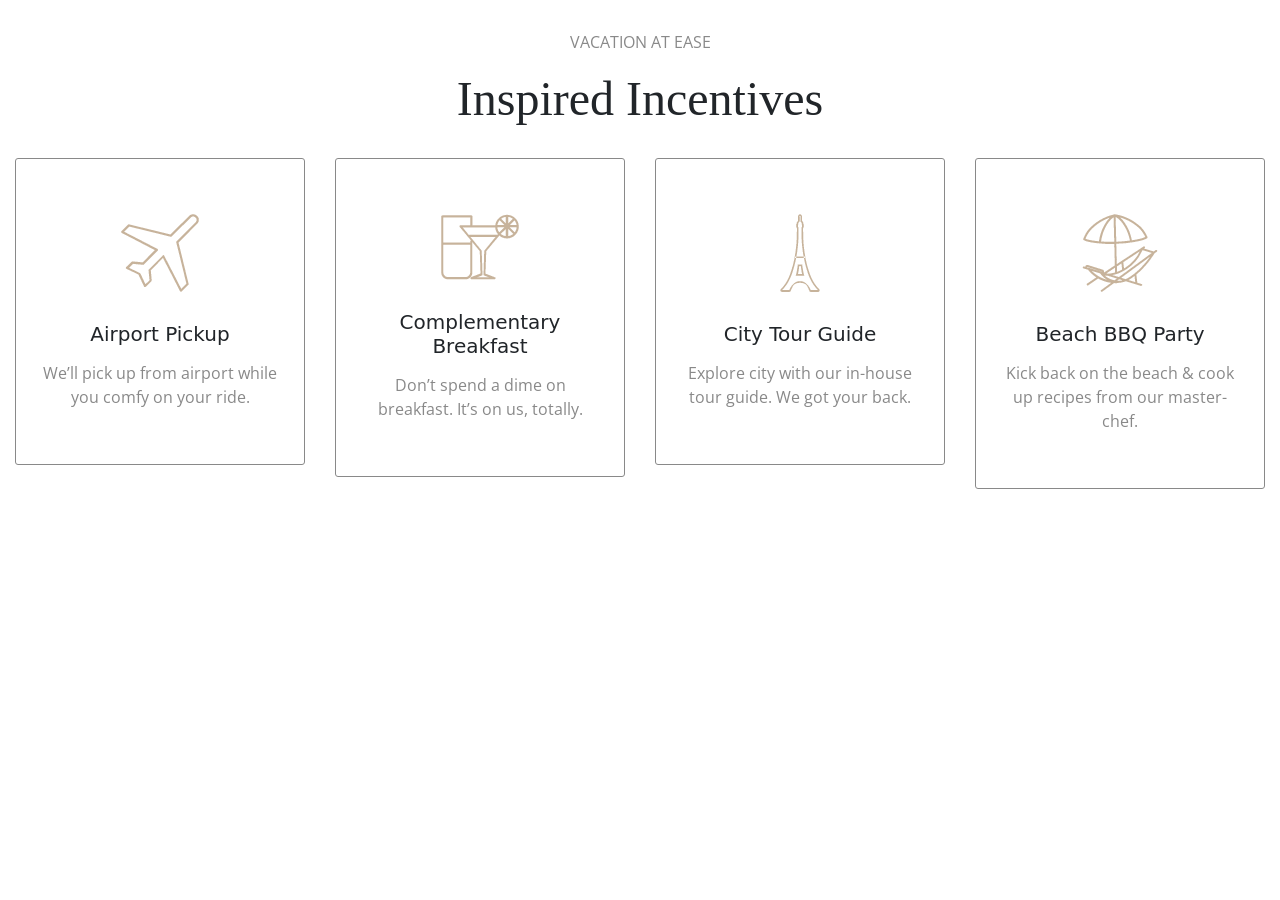
<file: Lux Hotel 1/incentives/index.html>
<!DOCTYPE html>
<html lang="en">
<head>
    <meta charset="UTF-8">
    <meta name="viewport" content="width=device-width, initial-scale=1.0">
    <title>Document</title>
    <!-- fontawesome -->
	<link rel="stylesheet" href="https://cdnjs.cloudflare.com/ajax/libs/font-awesome/4.7.0/css/font-awesome.min.css"
		crossorigin="anonymous" referrerpolicy="no-referrer" />
	<!-- bootstrap  -->
	<link href="https://cdn.jsdelivr.net/npm/bootstrap@5.2.3/dist/css/bootstrap.min.css" rel="stylesheet"
		crossorigin="anonymous">
	<!-- embed font -->
	<link rel="preconnect" href="https://fonts.googleapis.com">
	<link rel="preconnect" href="https://fonts.gstatic.com" crossorigin>
	<link
		href="https://fonts.googleapis.com/css2?family=Old+Standard+TT:ital,wght@0,400;0,700;1,400&family=Open+Sans:ital,wght@0,300..800;1,300..800&display=swap"
		rel="stylesheet">
	<!-- style -->
	<link rel="stylesheet" type="text/css" href="style.css">
</head>
<body>
    <main>
        <section class="incentives">
			<div class="container">
				<p class="info">VACATION AT EASE</p>
				<h1>Inspired Incentives</h1>
				<div class="row" id="incentives">
				</div>
			</div>
		</section>
    </main>
    <script>
        //incentives
let incentivesEl = document.querySelector('#incentives');
let inc = '';
let incentivesArr = [
    {
        title: "Airport Pickup",
        imgUrl: "./Images/plane.png",
        bgUrl: "./Images/plane\ 2.jpg",
        content: "We’ll pick up from airport while you comfy on your ride."
    },
    {
        title: "Complementary Breakfast",
        imgUrl: "./Images/breakfast.png",
        bgUrl: "./Images/breakfast\ 2.jpg",
        content: "Don’t spend a dime on breakfast. It’s on us, totally."
    },
    {
        title: "City Tour Guide",
        imgUrl: "./Images/tour-guide.png",
        bgUrl: "./Images/tour-guide\ 2.jpg",
        content: "Explore city with our in-house tour guide. We got your back."
    },
    {
        title: "Beach BBQ Party",
        imgUrl: "./Images/bbq.png",
        bgUrl: "./Images/bbq\ 2.jpg",
        content: "Kick back on the beach & cook up recipes from our master-chef."
    }
]
let order = 0;
for (let item of incentivesArr) {
    inc += `
    <div class="col-md-3">
        <div class="overlay" data-order="${order}" onmouseover="backHover(this)" onmouseout="backUnhover(this)">
			<div class="item">
                <img src="${item.imgUrl}" alt="">
                <h5>${item.title}</h5>
                <p>${item.content}</p>
            </div>
		</div>
    </div>`;
    order++;
}
incentivesEl.innerHTML = inc;
function backHover(overlayEl){
    overlayEl.classList.add('active'); 
    let bgUrl = incentivesArr[overlayEl.dataset.order].bgUrl;
    console.log(`${bgUrl}`);
    overlayEl.style.backgroundImage = `url(${bgUrl})`;
    
}

function backUnhover(overlayEl){
    overlayEl.classList.remove('active');
    overlayEl.style.backgroundImage = ''; 
    overlayEl.style.backgroundSize = '';
    overlayEl.style.backgroundPosition = '';
}
    </script>
</body>
</html>
</file>
<file: Lux Hotel 1/incentives/style.css>
* {
    margin: 0;
    padding: 0;
    box-sizing: border-box;
}

:root {
    --primary-text-color: #898989;
    --secondary-color: #c7b39a;
    --primary-font-family: 'Old Standard TT', serif;
    --secondary-font-family: 'Open Sans', sans-serif;
}

a {
    text-decoration: none;
    font-family: var(--secondary-font-family);
    color: var(--primary-text-color);
}

p {
    font-family: var(--secondary-font-family);
    color: var(--primary-text-color);
}

ul {
    list-style: none;
}

section {
    padding: 30px 0;
}

h1 {
    margin-bottom: 30px;
    font-family: var(--primary-font-family);
    text-align: center;
    font-size: 48px;
}

/* layout */
.container {
    max-width: 1280px;
    width: 100%;
    margin-left: auto;
    margin-right: auto;

    padding-left: 15px;
    padding-right: 15px;
}

.row {
    display: flex;
    flex-wrap: wrap;
    margin-left: -15px;
    margin-right: -15px;
}

.col-md-3 {
    width: 25%;
    padding-left: 15px;
    padding-right: 15px;
}

.col-md-4 {
    width: 33.33%;
    padding-left: 15px;
    padding-right: 15px;
}

.col-md-6 {
    width: 50%;
    padding-left: 15px;
    padding-right: 15px;
}

/* incentives */
.incentives {
    text-align: center;
}

.incentives .item {
    border: 1px solid var(--primary-text-color);
    border-radius: 3px;
    padding: 40px 10px;
    height: 100%;
    width: 100%;

}
.incentives .item * {
    margin: 15px 10px;
}
.incentives .overlay {
    cursor: pointer;
}
.incentives .active {
    position: relative;
    width: 100%;
    height: 100%;
    z-index: 4;
    background-image: url("");
    background-position: center;
    background-size: cover;
}
.incentives .active::before {
    content: "";
    position: absolute;
    top: 0;
    left: 0;
    width: 100%;
    height: 100%;
    background-color: rgba(0, 0, 0, 0.5);
    transition: opacity 0.5s ease;
    z-index: 1; 
}

.incentives .overlay .item {
    position: relative; 
    z-index: 2; 
}
</file>
